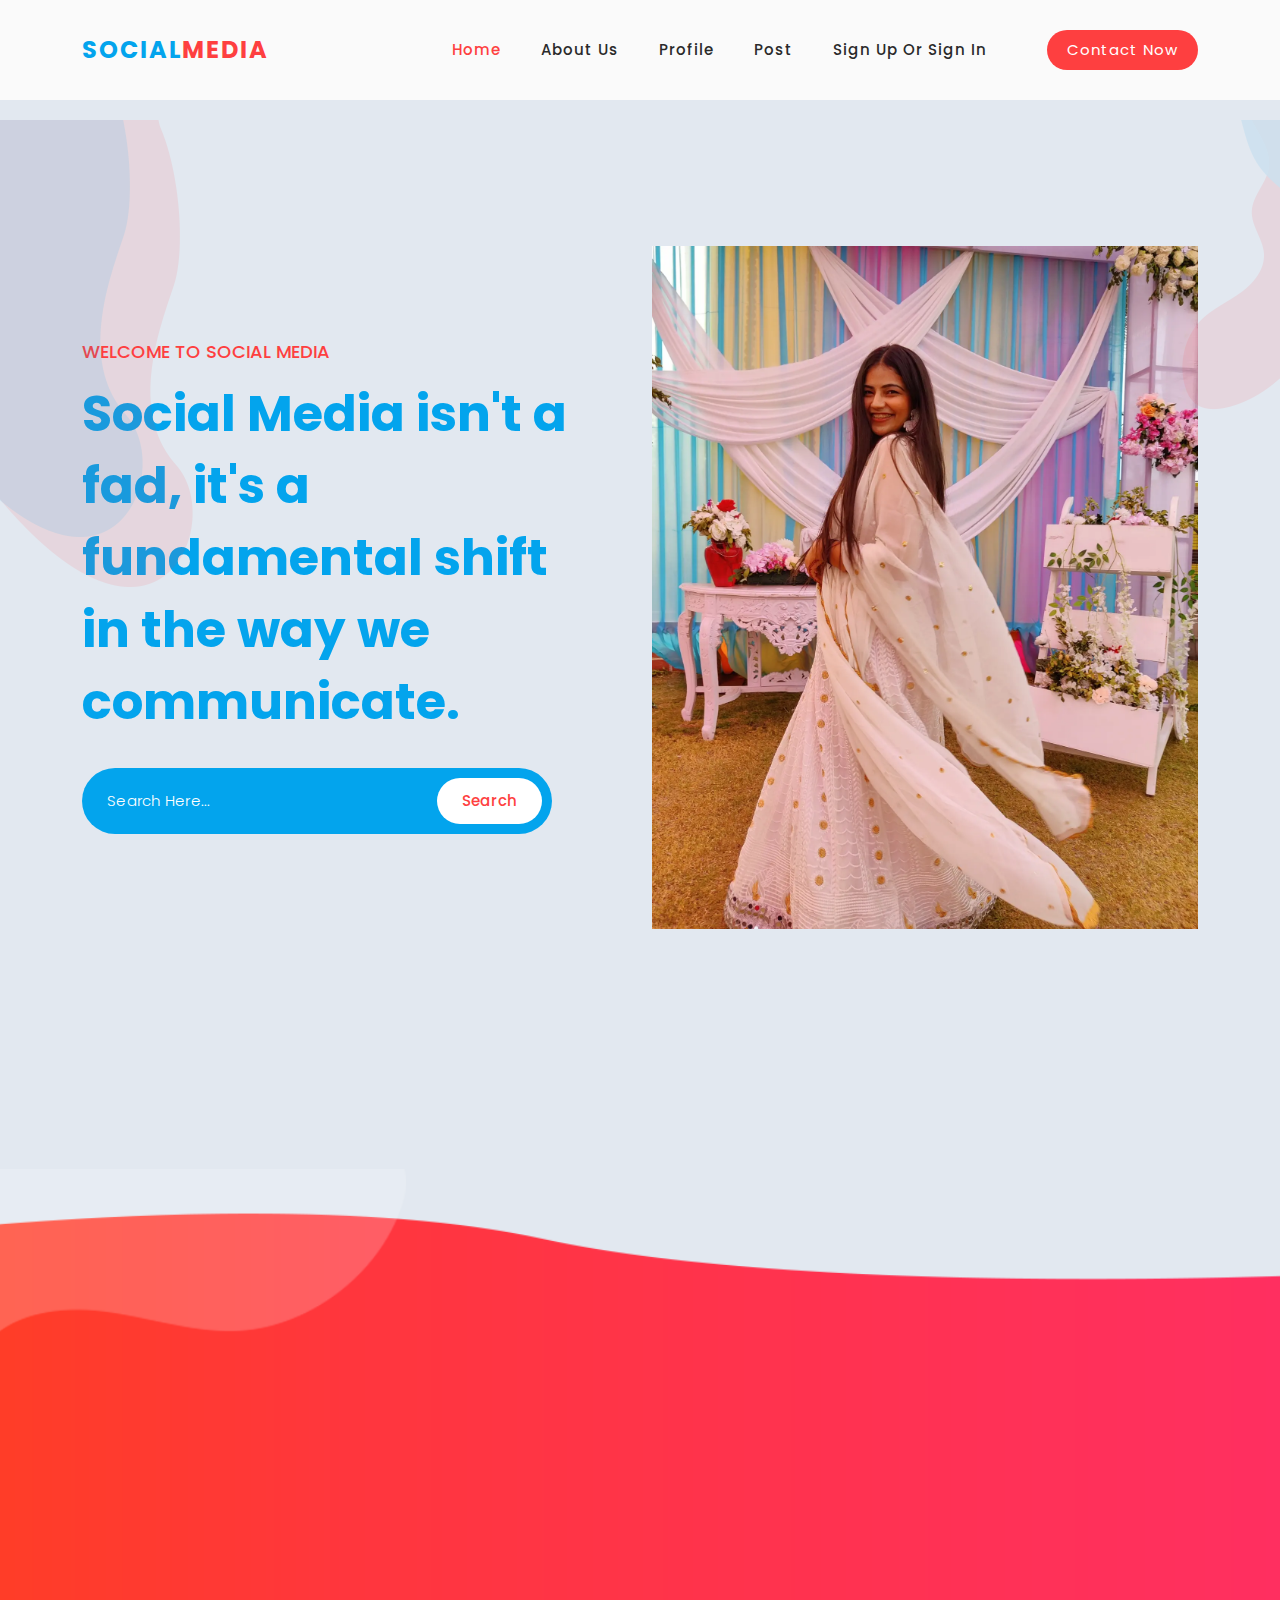
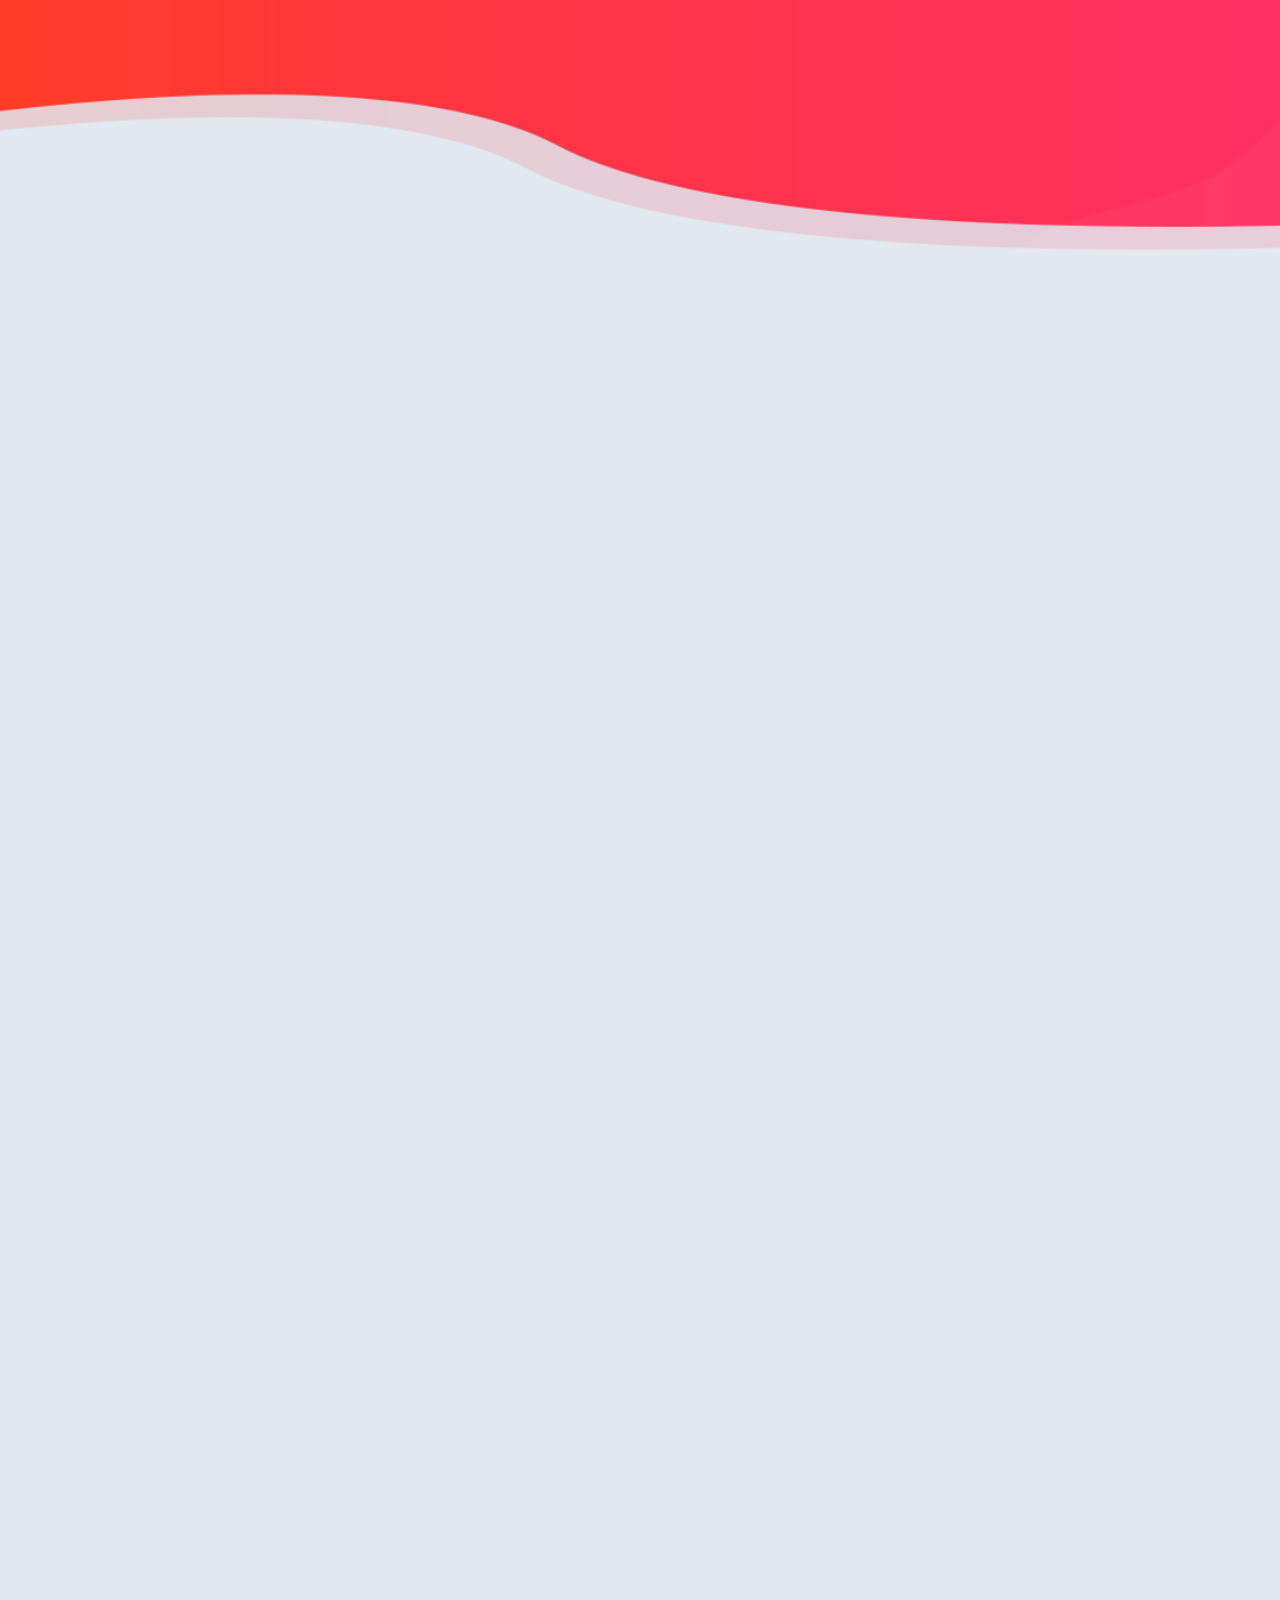
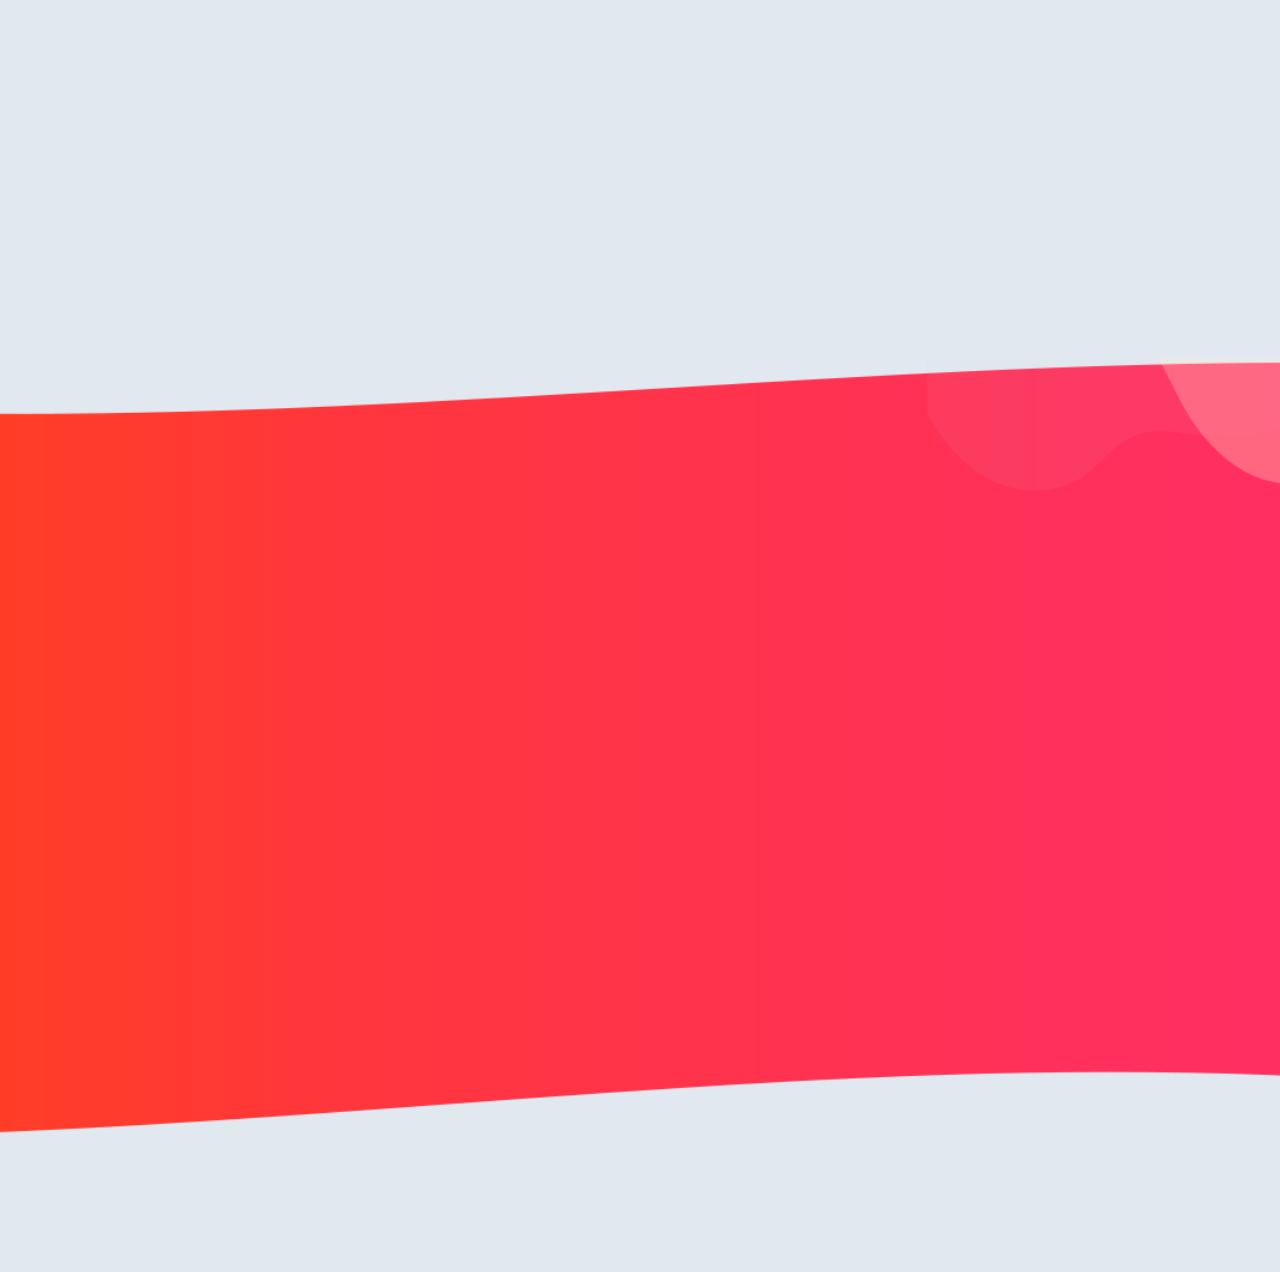
<file: index.html>
<!DOCTYPE html>
<html lang="en">

  <head>

    <meta charset="UTF-8">
    <meta name="viewport" content="width=device-width, initial-scale=1, shrink-to-fit=no">
    <meta name="description" content="">
    <meta name="author" content="">
    <link rel="preconnect" href="https://fonts.gstatic.com">
    <link href="https://fonts.googleapis.com/css2?family=Poppins:wght@100;200;300;400;500;600;700;800;900&display=swap" rel="stylesheet">

    <title>Space Dynamic - SEO HTML5 Template</title>

    <!-- Bootstrap core CSS -->
    <link href="vendor/bootstrap/css/bootstrap.min.css" rel="stylesheet">

    <!-- Additional CSS Files -->
    <link rel="stylesheet" href="assets/css/fontawesome.css">
    <link rel="stylesheet" href="assets/css/templatemo-space-dynamic.css">
    <link rel="stylesheet" href="assets/css/animated.css">
    <link rel="stylesheet" href="assets/css/owl.css">
    <link rel="stylesheet" href="assets/css/hover.css">
    <link rel="stylesheet" href="assets/css/post.css">
<!--

TemplateMo 562 Space Dynamic

https://templatemo.com/tm-562-space-dynamic

-->
  </head>

<body>

  <!-- ***** Preloader Start ***** -->
  <div id="js-preloader" class="js-preloader">
    <div class="preloader-inner">
      <span class="dot"></span>
      <div class="dots">
        <span></span>
        <span></span>
        <span></span>
      </div>
    </div>
  </div>
  <!-- ***** Preloader End ***** -->

  <!-- ***** Header Area Start ***** -->
  <header class="header-area header-sticky wow slideInDown" data-wow-duration="0.75s" data-wow-delay="0s">
    <div class="container">
      <div class="row">
        <div class="col-12">
          <nav class="main-nav">
            <!-- ***** Logo Start ***** -->
            <a href="index.html" class="logo">
              <h4>Social<span>Media</span></h4>
            </a>
            <!-- ***** Logo End ***** -->
            <!-- ***** Menu Start ***** -->
            <ul class="nav">
              <li class="scroll-to-section"><a href="#top" class="active">Home</a></li>
              <li class="scroll-to-section"><a href="#about">About Us</a></li>
              <li class="scroll-to-section"><a href="#services">Profile</a></li>
              <li class="scroll-to-section"><a href="#portfolio">Post</a></li>
              <li class="scroll-to-section"><a href="sign.html">Sign Up or Sign in</a></li>
              <li class="scroll-to-section"><div class="main-red-button"><a href="#contact">Contact Now</a></div></li> 
            </ul>        
            <a class='menu-trigger'>
                <span>Menu</span>
            </a>
            <!-- ***** Menu End ***** -->
          </nav>
        </div>
      </div>
    </div>
  </header>
  <!-- ***** Header Area End ***** -->

  <div class="main-banner wow fadeIn" id="top" data-wow-duration="1s" data-wow-delay="0.5s">
    <div class="container">
      <div class="row">
        <div class="col-lg-12">
          <div class="row">
            <div class="col-lg-6 align-self-center">
              <div class="left-content header-text wow fadeInLeft" data-wow-duration="1s" data-wow-delay="1s">
                <h6>Welcome to Social Media</h6>
                <h2><em>Social Media isn't a fad,
                  it's a fundamental shift in
                  the way we communicate.</em> </h2>
                <form id="search" action="#" method="GET">
                  <fieldset>
                    <input type="search" name="address" class="email" placeholder="Search Here..." autocomplete="on" required>
                  </fieldset>
                  <fieldset>
                    <button type="submit" class="main-button">Search</button>
                  </fieldset>
                </form>
              </div>
            </div>
            <div class="col-lg-6">
              <div class="right-image wow fadeInRight" data-wow-duration="1s" data-wow-delay="0.5s">
                <img src="image/IMG_20211204_190448_342.jpg" alt="team meeting">
              </div>
            </div>
          </div>
        </div>
      </div>
    </div>
  </div>

  <div id="about" class="about-us section">
    <div class="container">
      <div class="row">
        <div class="col-lg-4">
          <div class="left-image wow fadeIn" data-wow-duration="1s" data-wow-delay="0.2s">
            <blockquote class="instagram-media" data-instgrm-captioned data-instgrm-permalink="https://www.instagram.com/p/CW9_jXCIBKO/?utm_source=ig_embed&amp;utm_campaign=loading" data-instgrm-version="14" style=" background:#FFF; border:0; border-radius:3px; box-shadow:0 0 1px 0 rgba(0,0,0,0.5),0 1px 10px 0 rgba(0,0,0,0.15); margin: 1px; max-width:540px; min-width:326px; padding:0; width:99.375%; width:-webkit-calc(100% - 2px); width:calc(100% - 2px);"><div style="padding:16px;"> <a href="https://www.instagram.com/p/CW9_jXCIBKO/?utm_source=ig_embed&amp;utm_campaign=loading" style=" background:#FFFFFF; line-height:0; padding:0 0; text-align:center; text-decoration:none; width:100%;" target="_blank"> <div style=" display: flex; flex-direction: row; align-items: center;"> <div style="background-color: #F4F4F4; border-radius: 50%; flex-grow: 0; height: 40px; margin-right: 14px; width: 40px;"></div> <div style="display: flex; flex-direction: column; flex-grow: 1; justify-content: center;"> <div style=" background-color: #F4F4F4; border-radius: 4px; flex-grow: 0; height: 14px; margin-bottom: 6px; width: 100px;"></div> <div style=" background-color: #F4F4F4; border-radius: 4px; flex-grow: 0; height: 14px; width: 60px;"></div></div></div><div style="padding: 19% 0;"></div> <div style="display:block; height:50px; margin:0 auto 12px; width:50px;"><svg width="50px" height="50px" viewBox="0 0 60 60" version="1.1" xmlns="https://www.w3.org/2000/svg" xmlns:xlink="https://www.w3.org/1999/xlink"><g stroke="none" stroke-width="1" fill="none" fill-rule="evenodd"><g transform="translate(-511.000000, -20.000000)" fill="#000000"><g><path d="M556.869,30.41 C554.814,30.41 553.148,32.076 553.148,34.131 C553.148,36.186 554.814,37.852 556.869,37.852 C558.924,37.852 560.59,36.186 560.59,34.131 C560.59,32.076 558.924,30.41 556.869,30.41 M541,60.657 C535.114,60.657 530.342,55.887 530.342,50 C530.342,44.114 535.114,39.342 541,39.342 C546.887,39.342 551.658,44.114 551.658,50 C551.658,55.887 546.887,60.657 541,60.657 M541,33.886 C532.1,33.886 524.886,41.1 524.886,50 C524.886,58.899 532.1,66.113 541,66.113 C549.9,66.113 557.115,58.899 557.115,50 C557.115,41.1 549.9,33.886 541,33.886 M565.378,62.101 C565.244,65.022 564.756,66.606 564.346,67.663 C563.803,69.06 563.154,70.057 562.106,71.106 C561.058,72.155 560.06,72.803 558.662,73.347 C557.607,73.757 556.021,74.244 553.102,74.378 C549.944,74.521 548.997,74.552 541,74.552 C533.003,74.552 532.056,74.521 528.898,74.378 C525.979,74.244 524.393,73.757 523.338,73.347 C521.94,72.803 520.942,72.155 519.894,71.106 C518.846,70.057 518.197,69.06 517.654,67.663 C517.244,66.606 516.755,65.022 516.623,62.101 C516.479,58.943 516.448,57.996 516.448,50 C516.448,42.003 516.479,41.056 516.623,37.899 C516.755,34.978 517.244,33.391 517.654,32.338 C518.197,30.938 518.846,29.942 519.894,28.894 C520.942,27.846 521.94,27.196 523.338,26.654 C524.393,26.244 525.979,25.756 528.898,25.623 C532.057,25.479 533.004,25.448 541,25.448 C548.997,25.448 549.943,25.479 553.102,25.623 C556.021,25.756 557.607,26.244 558.662,26.654 C560.06,27.196 561.058,27.846 562.106,28.894 C563.154,29.942 563.803,30.938 564.346,32.338 C564.756,33.391 565.244,34.978 565.378,37.899 C565.522,41.056 565.552,42.003 565.552,50 C565.552,57.996 565.522,58.943 565.378,62.101 M570.82,37.631 C570.674,34.438 570.167,32.258 569.425,30.349 C568.659,28.377 567.633,26.702 565.965,25.035 C564.297,23.368 562.623,22.342 560.652,21.575 C558.743,20.834 556.562,20.326 553.369,20.18 C550.169,20.033 549.148,20 541,20 C532.853,20 531.831,20.033 528.631,20.18 C525.438,20.326 523.257,20.834 521.349,21.575 C519.376,22.342 517.703,23.368 516.035,25.035 C514.368,26.702 513.342,28.377 512.574,30.349 C511.834,32.258 511.326,34.438 511.181,37.631 C511.035,40.831 511,41.851 511,50 C511,58.147 511.035,59.17 511.181,62.369 C511.326,65.562 511.834,67.743 512.574,69.651 C513.342,71.625 514.368,73.296 516.035,74.965 C517.703,76.634 519.376,77.658 521.349,78.425 C523.257,79.167 525.438,79.673 528.631,79.82 C531.831,79.965 532.853,80.001 541,80.001 C549.148,80.001 550.169,79.965 553.369,79.82 C556.562,79.673 558.743,79.167 560.652,78.425 C562.623,77.658 564.297,76.634 565.965,74.965 C567.633,73.296 568.659,71.625 569.425,69.651 C570.167,67.743 570.674,65.562 570.82,62.369 C570.966,59.17 571,58.147 571,50 C571,41.851 570.966,40.831 570.82,37.631"></path></g></g></g></svg></div><div style="padding-top: 8px;"> <div style=" color:#3897f0; font-family:Arial,sans-serif; font-size:14px; font-style:normal; font-weight:550; line-height:18px;">View this post on Instagram</div></div><div style="padding: 12.5% 0;"></div> <div style="display: flex; flex-direction: row; margin-bottom: 14px; align-items: center;"><div> <div style="background-color: #F4F4F4; border-radius: 50%; height: 12.5px; width: 12.5px; transform: translateX(0px) translateY(7px);"></div> <div style="background-color: #F4F4F4; height: 12.5px; transform: rotate(-45deg) translateX(3px) translateY(1px); width: 12.5px; flex-grow: 0; margin-right: 14px; margin-left: 2px;"></div> <div style="background-color: #F4F4F4; border-radius: 50%; height: 12.5px; width: 12.5px; transform: translateX(9px) translateY(-18px);"></div></div><div style="margin-left: 8px;"> <div style=" background-color: #F4F4F4; border-radius: 50%; flex-grow: 0; height: 20px; width: 20px;"></div> <div style=" width: 0; height: 0; border-top: 2px solid transparent; border-left: 6px solid #f4f4f4; border-bottom: 2px solid transparent; transform: translateX(16px) translateY(-4px) rotate(30deg)"></div></div><div style="margin-left: auto;"> <div style=" width: 0px; border-top: 8px solid #F4F4F4; border-right: 8px solid transparent; transform: translateY(16px);"></div> <div style=" background-color: #F4F4F4; flex-grow: 0; height: 12px; width: 16px; transform: translateY(-4px);"></div> <div style=" width: 0; height: 0; border-top: 8px solid #F4F4F4; border-left: 8px solid transparent; transform: translateY(-4px) translateX(8px);"></div></div></div> <div style="display: flex; flex-direction: column; flex-grow: 1; justify-content: center; margin-bottom: 24px;"> <div style=" background-color: #F4F4F4; border-radius: 4px; flex-grow: 0; height: 14px; margin-bottom: 6px; width: 224px;"></div> <div style=" background-color: #F4F4F4; border-radius: 4px; flex-grow: 0; height: 14px; width: 144px;"></div></div></a><p style=" color:#c9c8cd; font-family:Arial,sans-serif; font-size:14px; line-height:17px; margin-bottom:0; margin-top:8px; overflow:hidden; padding:8px 0 7px; text-align:center; text-overflow:ellipsis; white-space:nowrap;"><a href="https://www.instagram.com/p/CW9_jXCIBKO/?utm_source=ig_embed&amp;utm_campaign=loading" style=" color:#c9c8cd; font-family:Arial,sans-serif; font-size:14px; font-style:normal; font-weight:normal; line-height:17px; text-decoration:none;" target="_blank">A post shared by 💫Kiran Chandani💫 (@17inayat)</a></p></div></blockquote> <script async src="//www.instagram.com/embed.js"></script>          </div>
        </div>
        <div class="col-lg-8 align-self-center">
          <div class="services">
            <div class="row">
              <div class="col-lg-6">
                <div class="item wow fadeIn" data-wow-duration="1s" data-wow-delay="0.5s">
                  <div class="icon">
                    <img src="image/download.png" alt="reporting">
                  </div>
                  <div class="right-text">
                    <h4><a href="#" style="color: white">Top Post</a> </h4>

                  </div>
                </div>
              </div>
              <div class="col-lg-6">
                <div class="item wow fadeIn" data-wow-duration="1s" data-wow-delay="0.7s">
                  <div class="icon">
                    <img src="image/download1.png" alt="" >
                  </div>
                  <div class="right-text">
                    <h4><a href="#" style="color: white">Top Comments</a> </h4>
                  </div>
                </div>
              </div>
            </div>
          </div>
        </div>
      </div>
    </div>
  </div>



  <div id="portfolio" class="our-portfolio section">
    <div class="container">
      <div class="row">
        <div class="col-lg-6 offset-lg-3">
          <div class="section-heading  wow bounceIn" data-wow-duration="1s" data-wow-delay="0.2s">
            <h2> <em>Top</em>  <span>Posts</span> of Kiran Chandani</h2>
          </div>
        </div>
      </div>
      <div class="row">
        <div class="col-lg-3 col-sm-6">
          <a href="#">
            <div class="item wow bounceInUp" data-wow-duration="1s" data-wow-delay="0.3s">
              <div class="hidden-content">
                <h4>Comment</h4>
                <p>Lorem ipsum dolor sit ameti ctetur aoi adipiscing eto.</p>
              </div>
              <div class="showed-content">
                <img src="image/IMG_20211203_112621_594.jpg" alt="">
              </div>
            </div>
          </a>
        </div>
        <div class="col-lg-3 col-sm-6">
          <a href="#">
            <div class="item wow bounceInUp" data-wow-duration="1s" data-wow-delay="0.4s">
              <div class="hidden-content">
                <h4>Comment</h4>
                <p>Lorem ipsum dolor sit ameti ctetur aoi adipiscing eto.</p>
              </div>
              <div class="showed-content">
                <img src="image/IMG_20211203_112621_665.jpg" alt="">
              </div>
            </div>
          </a>
        </div>

        <div class="col-lg-3 col-sm-6">
          <a href="#">
            <div class="item wow bounceInUp" data-wow-duration="1s" data-wow-delay="0.6s">
              <div class="hidden-content">
                <h4>Comment</h4>
                <p>Lorem ipsum dolor sit ameti ctetur aoi adipiscing eto.</p>
              </div>
              <div class="showed-content">
                <img src="image/IMG_20211204_081358_560.jpg" alt="">
              </div>
            </div>
          </a>
        </div><div class="col-lg-3 col-sm-6">
          <a href="#">
            <div class="item wow bounceInUp" data-wow-duration="1s" data-wow-delay="0.6s">
              <div class="hidden-content">
                <h4>Comment</h4>
                <p>Lorem ipsum dolor sit ameti ctetur aoi adipiscing eto.</p>
              </div>
              <div class="showed-content">
                <img src="image/IMG_20211203_112621_809.jpg" alt="">
              </div>
            </div>
          </a>
        </div>
      </div>
    </div>
  </div>

  <div id="blog" class="our-blog section">
    <div class="container">
      <div class="row">
        <div class="col-lg-6 wow fadeInDown" data-wow-duration="1s" data-wow-delay="0.25s">
          <div class="section-heading">
            <h2 style="text-align: left">Trending Profile Of <em>SOCIAL</em><span>MEDIA</span></h2>
          </div>
        </div>
      </div>
      <div class="row">
        <div class="col-lg-6 wow fadeInUp" data-wow-duration="1s" data-wow-delay="0.25s">
          <div class="left-image">
            <a href="#"><img src="assets/images/big-blog-thumb.jpg" alt="Workspace Desktop"></a>
            <div class="info">
              <div class="inner-content">

                <h1 style="color: red">#1</h1>
                <h2>Name of celebrity</h2>
                <p style="text-align: center"><strong>102 Post   2.5M Followers    8K Following</strong></p>
                <button style="display: flex;
    justify-content: center;
    align-items: center;
    width: 160px;
    height: 40px;
    font-size: 15px;
    font-weight: bold;
    border: none;
    cursor: pointer;
    background-color:orangered;
    color: white;
    border-radius: 30px;" class="btn-follow">Follow</button>
                <div class="main-blue-button">
                  <a href="#">More Trending Profiles</a>
                </div>
              </div>
            </div>
          </div>
        </div>
        <div class="col-lg-6 wow fadeInUp" data-wow-duration="1s" data-wow-delay="0.25s">
          <div class="right-list">
            <ul>
              <li>
                <div class="left-content align-self-center">
                  <h1 style="color: red">#2</h1>
                  <h2>Name of celebrity</h2>
                  <p style="text-align: center"><strong>102 Post   2.5M Followers    8K Following</strong></p>
                  <button style="display: flex;
    justify-content: center;
    align-items: center;
    width: 160px;
    height: 40px;
    font-size: 15px;
    font-weight: bold;
    border: none;
    cursor: pointer;
    background-color:orangered;
    color: white;
    border-radius: 30px;" class="btn-follow1">Follow</button>
                </div>
                <div class="right-image">
                  <a href="#"><img src="assets/images/blog-thumb-01.jpg" alt=""></a>
                </div>
              </li>
              <li>
                <div class="left-content align-self-center">
                  <h1 style="color: red">#3</h1>
                  <h2>Name of celebrity</h2>
                  <p style="text-align: center"><strong>102 Post   2.5M Followers    8K Following</strong></p>
                  <button style="display: flex;
    justify-content: center;
    align-items: center;
    width: 160px;
    height: 40px;
    font-size: 15px;
    font-weight: bold;
    border: none;
    cursor: pointer;
    background-color:orangered;
    color: white;
    border-radius: 30px;" class="btn-follow">Follow</button>
                </div>
                <div class="right-image">
                  <a href="#"><img src="assets/images/blog-thumb-01.jpg" alt=""></a>
                </div>
              </li>
              <li>
                <div class="left-content align-self-center">
                  <h1 style="color: red">#4</h1>
                  <h2>Name of celebrity</h2>
                  <p style="text-align: center"><strong>102 Post   2.5M Followers    8K Following</strong></p>
                  <button style="display: flex;
    justify-content: center;
    align-items: center;
    width: 160px;
    height: 40px;
    font-size: 15px;
    font-weight: bold;
    border: none;
    cursor: pointer;
    background-color:orangered;
    color: white;
    border-radius: 30px;" class="btn-follow">Follow</button>
                </div>
                <div class="right-image">
                  <a href="#"><img src="assets/images/blog-thumb-01.jpg" alt=""></a>
                </div>
              </li>
            </ul>
          </div>
        </div>
      </div>
    </div>
  </div>

  <div id="" class="contact-us section">
    <div class="container">
      <div class="row">
        <div class="col-lg-6 align-self-center wow fadeInLeft" data-wow-duration="0.5s" data-wow-delay="0.25s">
          <div class="section-heading">
            <h2>Feel Free To Send Us a Message About Your Website Needs</h2>
            <p>Lorem ipsum dolor sit amet, consectetur adipiscing elit, sed doer ket eismod tempor incididunt ut labore et dolores</p>
            <div class="phone-info">
              <h4>For any enquiry, Call Us: <span><i class="fa fa-phone"></i> <a href="#">010-020-0340</a></span></h4>
            </div>
          </div>
        </div>
        <div class="col-lg-6 wow fadeInRight" data-wow-duration="0.5s" data-wow-delay="0.25s">
          <form id="contact" action="contact.php" method="post">
            <div class="row">
              <div class="col-lg-6">
                <fieldset>
                  <input type="name" name="firstname" id="name" placeholder="Name" autocomplete="on" required>
                </fieldset>
              </div>
              <div class="col-lg-6">
                <fieldset>
                  <input type="surname" name="lastname" id="surname" placeholder="Surname" autocomplete="on" required>
                </fieldset>
              </div>
              <div class="col-lg-12">
                <fieldset>
                  <input type="text" name="email" id="email" pattern="[^ @]*@[^ @]*" placeholder="Your Email" required="">
                </fieldset>
              </div>
              <div class="col-lg-12">
                <fieldset>
                  <textarea name="message" type="text" class="form-control" id="message" placeholder="Message" required=""></textarea>  
                </fieldset>
              </div>
              <div class="col-lg-12">
                <fieldset>
                  <button type="submit" id="form-submit" class="main-button " name="submit2">Send Message</button>
                </fieldset>
              </div>
            </div>
            <div class="contact-dec">
              <img src="assets/images/contact-decoration.png" alt="">
            </div>
          </form>
        </div>
      </div>
    </div>
  </div>

  <footer>
    <div class="container">
      <div class="row">
        <div class="col-lg-12 wow fadeIn" data-wow-duration="1s" data-wow-delay="0.25s">
          <p>© Copyright 2021 Space Dynamic Co. All Rights Reserved. 
          
          <br>Design: <a rel="nofollow" href="https://templatemo.com">TemplateMo</a></p>
        </div>
      </div>
    </div>
  </footer>
  <!-- Scripts -->
  <script src="vendor/jquery/jquery.min.js"></script>
  <script src="vendor/bootstrap/js/bootstrap.bundle.min.js"></script>
  <script src="assets/js/owl-carousel.js"></script>
  <script src="assets/js/animation.js"></script>
  <script src="assets/js/imagesloaded.js"></script>
  <script src="assets/js/templatemo-custom.js"></script>
  <script>
    const followBtn = document.querySelector(".btn-follow");

    followBtn.addEventListener("click", () => {
      followBtn.innerText = "Followed";
    });

  </script><script>
    const followBtn = document.querySelector(".btn-follow1");

    followBtn.addEventListener("click", () => {
      followBtn.innerText = "Followed";
    });

  </script>
</body>
</html>
</file>
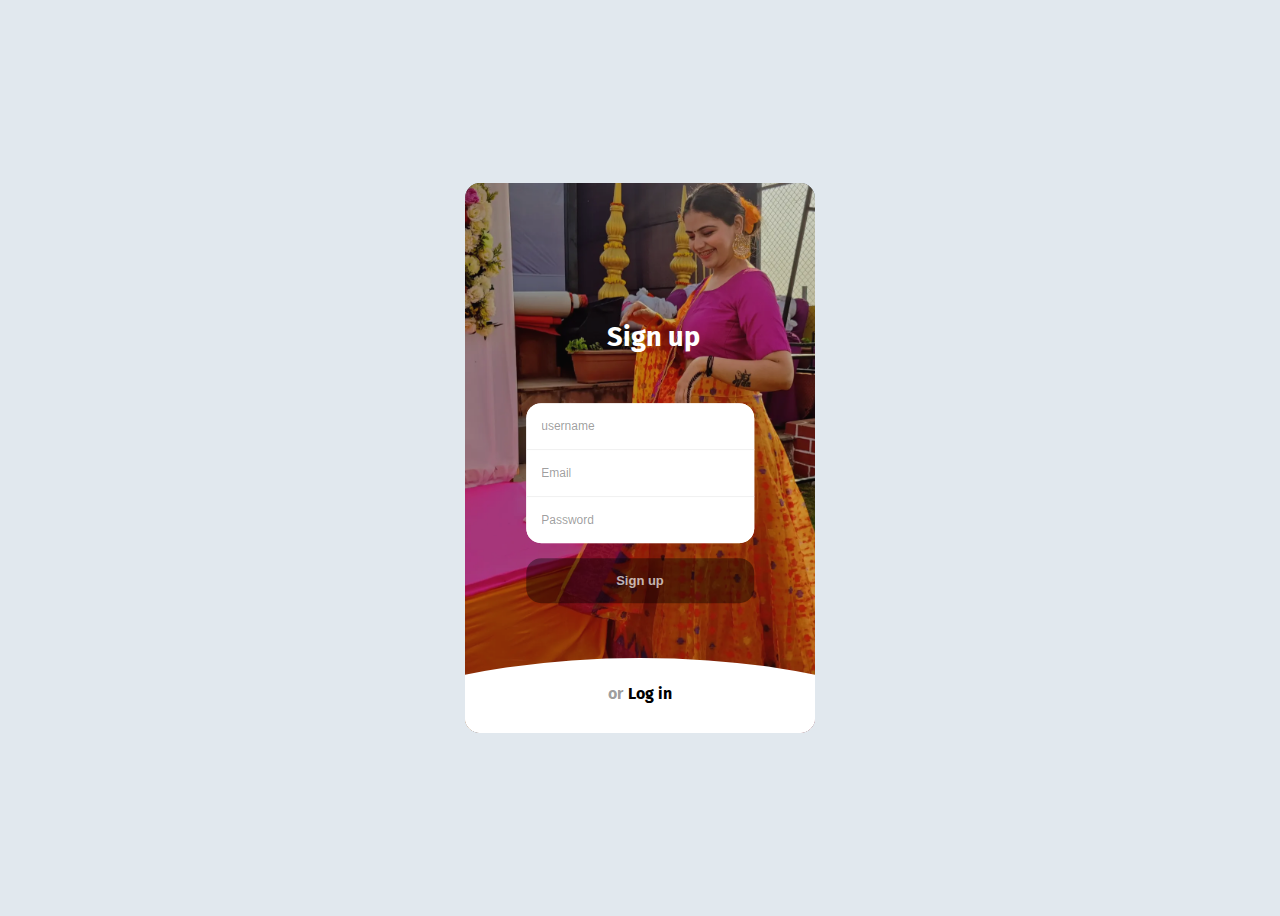
<file: sign.html>
<!DOCTYPE html>
<html lang="en">
<head>
    <meta charset="UTF-8">
    <title>Title</title>
    <link rel="stylesheet" href="assets/css/sign.css">
    <link rel="stylesheet" href="assets/js/sign.js">
</head>
<body>
<div class="form-structor">
    <div class="signup">
        <h2 class="form-title" id="signup"><span>or</span>Sign up</h2>
        <form action="sign.php" method="POST">
        <div class="form-holder">

            <input type="text" class="input" placeholder="username" name="username" />
            <input type="email" class="input" placeholder="Email" name="E_mail"/>
            <input type="password" class="input" placeholder="Password" name="password" />


        </div>
        <input type="submit" value="Sign up" name="submit" class="submit-btn">
        </form>
    </div>
    <div class="login slide-up">
        <div class="center">
            <h2 class="form-title" id="login"><span>or</span>Log in</h2>
            <form action="log.php" method="POST">
            <div class="form-holder">
                <input type="email" class="input" placeholder="Email" name="E_mail"/>
                <input type="password" class="input" placeholder="Password" name="password"/>
            </div>
                <input type="submit" value="Log in" name="submit1" class="submit-btn">
            </form>
        </div>
    </div>
</div>

</body>
<script>
    console.clear();

    const loginBtn = document.getElementById("login");
    const signupBtn = document.getElementById("signup");

    loginBtn.addEventListener("click", (e) => {
        let parent = e.target.parentNode.parentNode;
        Array.from(e.target.parentNode.parentNode.classList).find((element) => {
            if (element !== "slide-up") {
                parent.classList.add("slide-up");
            } else {
                signupBtn.parentNode.classList.add("slide-up");
                parent.classList.remove("slide-up");
            }
        });
    });

    signupBtn.addEventListener("click", (e) => {
        let parent = e.target.parentNode;
        Array.from(e.target.parentNode.classList).find((element) => {
            if (element !== "slide-up") {
                parent.classList.add("slide-up");
            } else {
                loginBtn.parentNode.parentNode.classList.add("slide-up");
                parent.classList.remove("slide-up");
            }
        });
    });

</script>
</html>
</file>
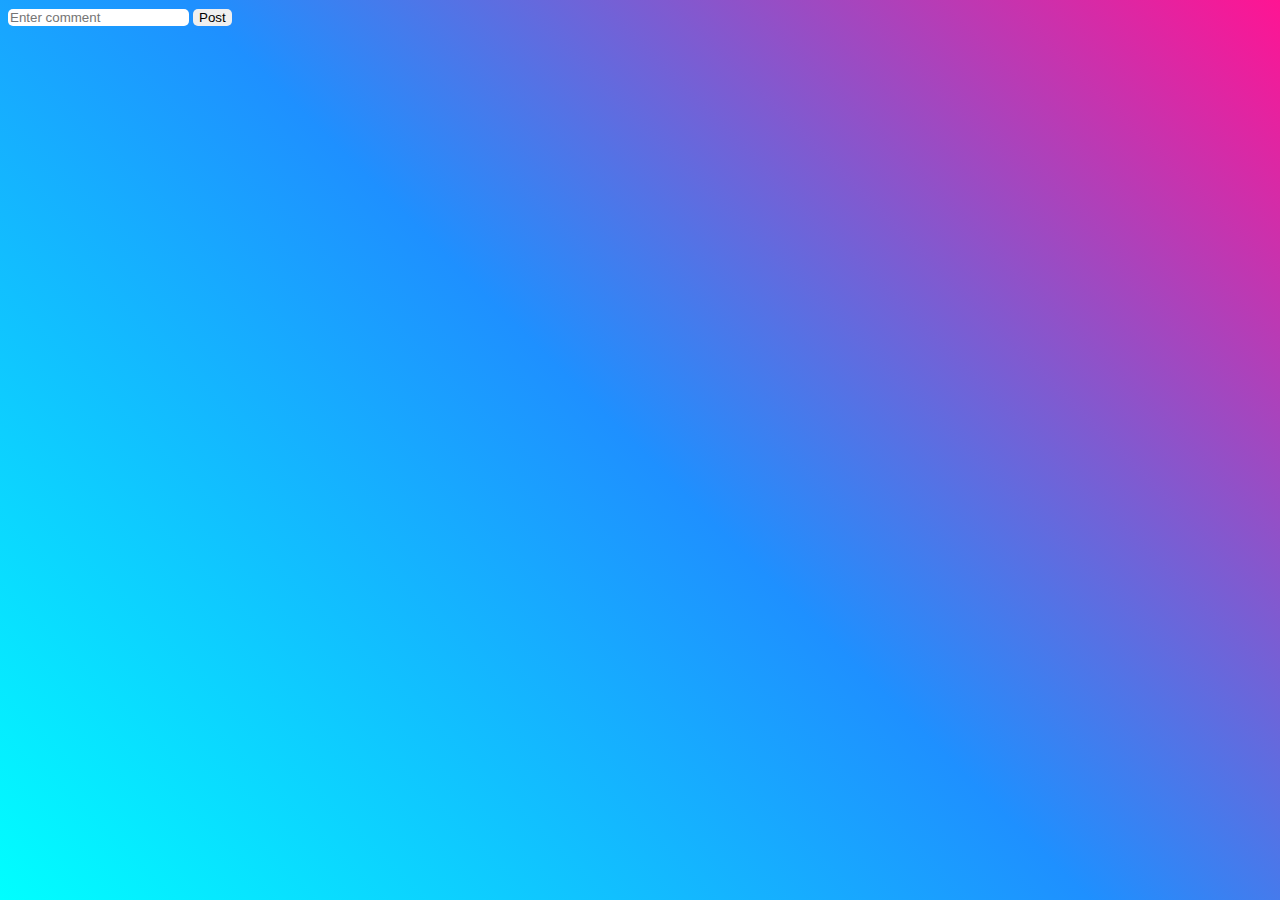
<file: trial.html>
<!DOCTYPE html>
<html lang="en">
<head>
    <meta charset="UTF-8">
    <title>Title</title>
    <link rel="stylesheet" href="style1.css">
</head>
<body>
<input type="text" id="comment-box" placeholder="Enter comment">
<button id="post">Post</button>
<ul id="unordered">

</ul>

<script src="code.js"></script>
</body>
</html>
</file>
<file: assets/css/templatemo-space-dynamic.css>
/* 

TemplateMo 562 Space Dynamic

https://templatemo.com/tm-562-space-dynamic

*/

/* ---------------------------------------------
Table of contents
------------------------------------------------
01. font & reset css
02. reset
03. global styles
04. header
05. banner
06. features
07. testimonials
08. contact
09. footer
10. preloader
11. search
12. portfolio

--------------------------------------------- */
/* 
---------------------------------------------
font & reset css
--------------------------------------------- 
*/
@import url('https://fonts.googleapis.com/css2?family=Poppins:wght@100;200;300;400;500;600;700;800;900&display=swap');
/* 
---------------------------------------------
reset
--------------------------------------------- 
*/
html, body, div, span, applet, object, iframe, h1, h2, h3, h4, h5, h6, p, blockquote, div
pre, a, abbr, acronym, address, big, cite, code, del, dfn, em, font, img, ins, kbd, q,
s, samp, small, strike, strong, sub, sup, tt, var, b, u, i, center, dl, dt, dd, ol, ul, li,
figure, header, nav, section, article, aside, footer, figcaption {
  margin: 0;
  padding: 0;
  border: 0;
  outline: 0;
}

/* clear fix */
.grid:after {
  content: '';
  display: block;
  clear: both;
}

/* ---- .grid-item ---- */

.grid-sizer,
.grid-item {
  width: 50%;
}

.grid-item {
  float: left;
}

.grid-item img {
  display: block;
  max-width: 100%;
}

.clearfix:after {
  content: ".";
  display: block;
  clear: both;
  visibility: hidden;
  line-height: 0;
  height: 0;
}

.clearfix {
  display: inline-block;
}

html[xmlns] .clearfix {
  display: block;
}

* html .clearfix {
  height: 1%;
}

ul, li {
  padding: 0;
  margin: 0;
  list-style: none;
}

header, nav, section, article, aside, footer, hgroup {
  display: block;
}

* {
  box-sizing: border-box;
}

html, body {
  font-family: 'Poppins', sans-serif;
  font-weight: 400;
  background-color: #fff;
  -ms-text-size-adjust: 100%;
  -webkit-font-smoothing: antialiased;
  -moz-osx-font-smoothing: grayscale;
}

a {
  text-decoration: none !important;
}

h1, h2, h3, h4, h5, h6 {
  margin-top: 0px;
  margin-bottom: 0px;
}

ul {
  margin-bottom: 0px;
}

p {
  font-size: 15px;
  line-height: 30px;
  color: #2a2a2a;
}

img {
  width: 100%;
  overflow: hidden;
}

/* 
---------------------------------------------
global styles
--------------------------------------------- 
*/
html,
body {
  background: #fff;
  font-family: 'Poppins', sans-serif;
}

::selection {
  background: #03a4ed;
  color: #fff;
}

::-moz-selection {
  background: #03a4ed;
  color: #fff;
}

@media (max-width: 991px) {
  html, body {
    overflow-x: hidden;
  }
  .mobile-top-fix {
    margin-top: 30px;
    margin-bottom: 0px;
  }
  .mobile-bottom-fix {
    margin-bottom: 30px;
  }
  .mobile-bottom-fix-big {
    margin-bottom: 60px;
  }
}

.page-section {
  margin-top: 120px;
}

.section-heading h2 {
  font-size: 30px;
  text-transform: capitalize;
  color: #2a2a2a;
  font-weight: 700;
  letter-spacing: 0.25px;
  position: relative;
  z-index: 2;
  line-height: 44px;
}

.section-heading h2 em {
  font-style: normal;
  color: #03a4ed;
}

.section-heading h2 span {
  color: #fe3f40;
}

.main-blue-button a {
  display: inline-block;
  background-color: #03a4ed;
  font-size: 15px;
  font-weight: 400;
  color: #fff;
  text-transform: capitalize;
  padding: 12px 25px;
  border-radius: 23px;
  letter-spacing: 0.25px;
}

.main-red-button a {
  display: inline-block;
  background-color: #fe3f40;
  font-size: 15px;
  font-weight: 400;
  color: #fff;
  text-transform: capitalize;
  padding: 12px 25px;
  border-radius: 23px;
  letter-spacing: 0.25px;
}

.main-white-button a {
  display: inline-block;
  background-color: #fff;
  font-size: 15px;
  font-weight: 400;
  color: #fe3f40;
  text-transform: capitalize;
  padding: 12px 25px;
  border-radius: 23px;
  letter-spacing: 0.25px;
}

/* 
---------------------------------------------
header
--------------------------------------------- 
*/

.background-header {
  background-color: #fff!important;
  height: 80px!important;
  position: fixed!important;
  top: 0px;
  left: 0px;
  right: 0px;
  box-shadow: 0px 0px 10px rgba(0,0,0,0.15)!important;
}

.background-header .logo,
.background-header .main-nav .nav li a {
  color: #1e1e1e!important;
}

.background-header .main-nav .nav li:hover a {
  color: #fe3f40!important;
}

.background-header .nav li a.active {
  color: #fe3f40!important;
}

.header-area {
  background-color: #fafafa;
  position: absolute;
  top: 0px;
  left: 0px;
  right: 0px;
  z-index: 100;
  height: 100px;
  -webkit-transition: all .5s ease 0s;
  -moz-transition: all .5s ease 0s;
  -o-transition: all .5s ease 0s;
  transition: all .5s ease 0s;
}

.header-area .main-nav {
  min-height: 80px;
  background: transparent;
}

.header-area .main-nav .logo {
  line-height: 100px;
  color: #fff;
  font-size: 24px;
  font-weight: 700;
  text-transform: uppercase;
  letter-spacing: 2px;
  float: left;
  -webkit-transition: all 0.3s ease 0s;
  -moz-transition: all 0.3s ease 0s;
  -o-transition: all 0.3s ease 0s;
  transition: all 0.3s ease 0s;
}

.header-area .main-nav .logo h4 {
    font-size: 24px;
    font-weight: 700;
    text-transform: uppercase;
    color: #03a4ed;
    line-height: 100px;
    float: left;
    -webkit-transition: all 0.3s ease 0s;
    -moz-transition: all 0.3s ease 0s;
    -o-transition: all 0.3s ease 0s;
    transition: all 0.3s ease 0s;
}

.logo h4 span {
  color: #fe3f40;
}

.background-header .main-nav .logo h4 {
  line-height: 80px;
}

.background-header .main-nav .nav {
  margin-top: 20px !important;
}

.header-area .main-nav .nav {
  float: right;
  margin-top: 30px;
  margin-right: 0px;
  background-color: transparent;
  -webkit-transition: all 0.3s ease 0s;
  -moz-transition: all 0.3s ease 0s;
  -o-transition: all 0.3s ease 0s;
  transition: all 0.3s ease 0s;
  position: relative;
  z-index: 999;
}

.header-area .main-nav .nav li {
  padding-left: 20px;
  padding-right: 20px;
}

.header-area .main-nav .nav li:last-child {
  padding-right: 0px;
  padding-left: 40px;
}

.header-area .main-nav .nav li:last-child a ,
.background-header .main-nav .nav li:last-child a {
  color: #fff !important;
  padding: 0px 20px;
  font-weight: 400;
}

.header-area .main-nav .nav li:last-child a:hover,
.header-area .main-nav .nav li:last-child a.active {
  color: #fff !important;
}

.header-area .main-nav .nav li a {
  display: block;
  font-weight: 500;
  font-size: 15px;
  color: #2a2a2a;
  text-transform: capitalize;
  -webkit-transition: all 0.3s ease 0s;
  -moz-transition: all 0.3s ease 0s;
  -o-transition: all 0.3s ease 0s;
  transition: all 0.3s ease 0s;
  height: 40px;
  line-height: 40px;
  border: transparent;
  letter-spacing: 1px;
}

.header-area .main-nav .nav li a {
  color: #2a2a2a;
}

.header-area .main-nav .nav li:hover a,
.header-area .main-nav .nav li a.active {
  color: #fe3f40!important;
}

.background-header .main-nav .nav li:hover a,
.background-header .main-nav .nav li a.active {
  color: #fe3f40!important;
  opacity: 1;
}

.header-area .main-nav .nav li:last-child a:hover ,
.background-header .main-nav .nav li:last-child a:hover {
  background-color: #03a4ed;
}

.header-area .main-nav .nav li.submenu {
  position: relative;
  padding-right: 30px;
}

.header-area .main-nav .nav li.submenu:after {
  font-family: FontAwesome;
  content: "\f107";
  font-size: 12px;
  color: #2a2a2a;
  position: absolute;
  right: 18px;
  top: 12px;
}

.background-header .main-nav .nav li.submenu:after {
  color: #2a2a2a;
}

.header-area .main-nav .nav li.submenu ul {
  position: absolute;
  width: 200px;
  box-shadow: 0 2px 28px 0 rgba(0, 0, 0, 0.06);
  overflow: hidden;
  top: 50px;
  opacity: 0;
  transform: translateY(+2em);
  visibility: hidden;
  z-index: -1;
  transition: all 0.3s ease-in-out 0s, visibility 0s linear 0.3s, z-index 0s linear 0.01s;
}

.header-area .main-nav .nav li.submenu ul li {
  margin-left: 0px;
  padding-left: 0px;
  padding-right: 0px;
}

.header-area .main-nav .nav li.submenu ul li a {
  opacity: 1;
  display: block;
  background: #f7f7f7;
  color: #2a2a2a!important;
  padding-left: 20px;
  height: 40px;
  line-height: 40px;
  -webkit-transition: all 0.3s ease 0s;
  -moz-transition: all 0.3s ease 0s;
  -o-transition: all 0.3s ease 0s;
  transition: all 0.3s ease 0s;
  position: relative;
  font-size: 13px;
  font-weight: 400;
  border-bottom: 1px solid #eee;
}

.header-area .main-nav .nav li.submenu ul li a:hover {
  background: #fff;
  color: #fe3f40!important;
  padding-left: 25px;
}

.header-area .main-nav .nav li.submenu ul li a:hover:before {
  width: 3px;
}

.header-area .main-nav .nav li.submenu:hover ul {
  visibility: visible;
  opacity: 1;
  z-index: 1;
  transform: translateY(0%);
  transition-delay: 0s, 0s, 0.3s;
}

.header-area .main-nav .menu-trigger {
  cursor: pointer;
  display: block;
  position: absolute;
  top: 33px;
  width: 32px;
  height: 40px;
  text-indent: -9999em;
  z-index: 99;
  right: 40px;
  display: none;
}

.background-header .main-nav .menu-trigger {
  top: 23px;
}

.header-area .main-nav .menu-trigger span,
.header-area .main-nav .menu-trigger span:before,
.header-area .main-nav .menu-trigger span:after {
  -moz-transition: all 0.4s;
  -o-transition: all 0.4s;
  -webkit-transition: all 0.4s;
  transition: all 0.4s;
  background-color: #1e1e1e;
  display: block;
  position: absolute;
  width: 30px;
  height: 2px;
  left: 0;
}

.background-header .main-nav .menu-trigger span,
.background-header .main-nav .menu-trigger span:before,
.background-header .main-nav .menu-trigger span:after {
  background-color: #1e1e1e;
}

.header-area .main-nav .menu-trigger span:before,
.header-area .main-nav .menu-trigger span:after {
  -moz-transition: all 0.4s;
  -o-transition: all 0.4s;
  -webkit-transition: all 0.4s;
  transition: all 0.4s;
  background-color: #1e1e1e;
  display: block;
  position: absolute;
  width: 30px;
  height: 2px;
  left: 0;
  width: 75%;
}

.background-header .main-nav .menu-trigger span:before,
.background-header .main-nav .menu-trigger span:after {
  background-color: #1e1e1e;
}

.header-area .main-nav .menu-trigger span:before,
.header-area .main-nav .menu-trigger span:after {
  content: "";
}

.header-area .main-nav .menu-trigger span {
  top: 16px;
}

.header-area .main-nav .menu-trigger span:before {
  -moz-transform-origin: 33% 100%;
  -ms-transform-origin: 33% 100%;
  -webkit-transform-origin: 33% 100%;
  transform-origin: 33% 100%;
  top: -10px;
  z-index: 10;
}

.header-area .main-nav .menu-trigger span:after {
  -moz-transform-origin: 33% 0;
  -ms-transform-origin: 33% 0;
  -webkit-transform-origin: 33% 0;
  transform-origin: 33% 0;
  top: 10px;
}

.header-area .main-nav .menu-trigger.active span,
.header-area .main-nav .menu-trigger.active span:before,
.header-area .main-nav .menu-trigger.active span:after {
  background-color: transparent;
  width: 100%;
}

.header-area .main-nav .menu-trigger.active span:before {
  -moz-transform: translateY(6px) translateX(1px) rotate(45deg);
  -ms-transform: translateY(6px) translateX(1px) rotate(45deg);
  -webkit-transform: translateY(6px) translateX(1px) rotate(45deg);
  transform: translateY(6px) translateX(1px) rotate(45deg);
  background-color: #1e1e1e;
}

.background-header .main-nav .menu-trigger.active span:before {
  background-color: #1e1e1e;
}

.header-area .main-nav .menu-trigger.active span:after {
  -moz-transform: translateY(-6px) translateX(1px) rotate(-45deg);
  -ms-transform: translateY(-6px) translateX(1px) rotate(-45deg);
  -webkit-transform: translateY(-6px) translateX(1px) rotate(-45deg);
  transform: translateY(-6px) translateX(1px) rotate(-45deg);
  background-color: #1e1e1e;
}

.background-header .main-nav .menu-trigger.active span:after {
  background-color: #1e1e1e;
}

.header-area.header-sticky {
  min-height: 80px;
}

.header-area .nav {
  margin-top: 30px;
}

.header-area.header-sticky .nav li a.active {
  color: #fe3f40;
}

@media (max-width: 1200px) {
  .header-area .main-nav .nav li {
    padding-left: 12px;
    padding-right: 12px;
  }
  .header-area .main-nav:before {
    display: none;
  }
}

@media (max-width: 992px) {
  .header-area .main-nav .nav li:last-child  ,
  .background-header .main-nav .nav li:last-child {
    display: none;
  }
  .header-area .main-nav .nav li:nth-child(6),
  .background-header .main-nav .nav li:nth-child(6) {
    padding-right: 0px;
  }
}

@media (max-width: 767px) {
  .background-header .main-nav .nav {
    margin-top: 80px !important;
  }
  .header-area .main-nav .logo {
    color: #1e1e1e;
  }
  .header-area.header-sticky .nav li a:hover,
  .header-area.header-sticky .nav li a.active {
    color: #fe3f40!important;
    opacity: 1;
  }
  .header-area.header-sticky .nav li.search-icon a {
    width: 100%;
  }
  .header-area {
    background-color: #f7f7f7;
    padding: 0px 15px;
    height: 100px;
    box-shadow: none;
    text-align: center;
  }
  .header-area .container {
    padding: 0px;
  }
  .header-area .logo {
    margin-left: 30px;
  }
  .header-area .menu-trigger {
    display: block !important;
  }
  .header-area .main-nav {
    overflow: hidden;
  }
  .header-area .main-nav .nav {
    float: none;
    width: 100%;
    display: none;
    -webkit-transition: all 0s ease 0s;
    -moz-transition: all 0s ease 0s;
    -o-transition: all 0s ease 0s;
    transition: all 0s ease 0s;
    margin-left: 0px;
  }
  .background-header .nav {
    margin-top: 80px;
  }
  .header-area .main-nav .nav li:first-child {
    border-top: 1px solid #eee;
  }
  .header-area.header-sticky .nav {
    margin-top: 100px;
  }
  .header-area .main-nav .nav li {
    width: 100%;
    background: #fff;
    border-bottom: 1px solid #e7e7e7;
    padding-left: 0px !important;
    padding-right: 0px !important;
  }
  .header-area .main-nav .nav li a {
    height: 50px !important;
    line-height: 50px !important;
    padding: 0px !important;
    border: none !important;
    background: #f7f7f7 !important;
    color: #191a20 !important;
  }
  .header-area .main-nav .nav li a:hover {
    background: #eee !important;
    color: #fe3f40!important;
  }
  .header-area .main-nav .nav li.submenu ul {
    position: relative;
    visibility: inherit;
    opacity: 1;
    z-index: 1;
    transform: translateY(0%);
    transition-delay: 0s, 0s, 0.3s;
    top: 0px;
    width: 100%;
    box-shadow: none;
    height: 0px;
  }
  .header-area .main-nav .nav li.submenu ul li a {
    font-size: 12px;
    font-weight: 400;
  }
  .header-area .main-nav .nav li.submenu ul li a:hover:before {
    width: 0px;
  }
  .header-area .main-nav .nav li.submenu ul.active {
    height: auto !important;
  }
  .header-area .main-nav .nav li.submenu:after {
    color: #3B566E;
    right: 25px;
    font-size: 14px;
    top: 15px;
  }
  .header-area .main-nav .nav li.submenu:hover ul, .header-area .main-nav .nav li.submenu:focus ul {
    height: 0px;
  }
}

@media (min-width: 767px) {
  .header-area .main-nav .nav {
    display: flex !important;
  }
}

/* 
---------------------------------------------
preloader
--------------------------------------------- 
*/

.js-preloader {
    position: fixed;
    top: 0;
    left: 0;
    right: 0;
    bottom: 0;
    background-color: #fff;
    display: -webkit-box;
    display: flex;
    -webkit-box-align: center;
    align-items: center;
    -webkit-box-pack: center;
    justify-content: center;
    opacity: 1;
    visibility: visible;
    z-index: 9999;
    -webkit-transition: opacity 0.25s ease;
    transition: opacity 0.25s ease;
}

.js-preloader.loaded {
    opacity: 0;
    visibility: hidden;
    pointer-events: none;
}

@-webkit-keyframes dot {
    50% {
        -webkit-transform: translateX(96px);
        transform: translateX(96px);
    }
}

@keyframes dot {
    50% {
        -webkit-transform: translateX(96px);
        transform: translateX(96px);
    }
}

@-webkit-keyframes dots {
    50% {
        -webkit-transform: translateX(-31px);
        transform: translateX(-31px);
    }
}

@keyframes dots {
    50% {
        -webkit-transform: translateX(-31px);
        transform: translateX(-31px);
    }
}

.preloader-inner {
    position: relative;
    width: 142px;
    height: 40px;
    background: #fff;
}

.preloader-inner .dot {
    position: absolute;
    width: 16px;
    height: 16px;
    top: 12px;
    left: 15px;
    background: #fe3f40;
    border-radius: 50%;
    -webkit-transform: translateX(0);
    transform: translateX(0);
    -webkit-animation: dot 2.8s infinite;
    animation: dot 2.8s infinite;
}

.preloader-inner .dots {
    -webkit-transform: translateX(0);
    transform: translateX(0);
    margin-top: 12px;
    margin-left: 31px;
    -webkit-animation: dots 2.8s infinite;
    animation: dots 2.8s infinite;
}

.preloader-inner .dots span {
    display: block;
    float: left;
    width: 16px;
    height: 16px;
    margin-left: 16px;
    background: #fe3f40;
    border-radius: 50%;
}



/* 
---------------------------------------------
Banner Style
--------------------------------------------- 
*/

.main-banner {
  background-repeat: no-repeat;
  background-position: center center;
  background-size: cover;
  padding: 226px 0px 120px 0px;
  position: relative;
  overflow: hidden;
}

.main-banner:after {
  content: '';
  background-image: url(../images/baner-dec-left.png);
  background-repeat: no-repeat;
  position: absolute;
  left: 0;
  top: 100px;
  width: 193px;
  height: 467px;
}

.main-banner:before {
  content: '';
  background-image: url(../images/baner-dec-right.png);
  background-repeat: no-repeat;
  position: absolute;
  right: 0;
  top: 100px;
  width: 98px;
  height: 290px;
}

.main-banner .left-content {
  margin-right: 45px;
}

.main-banner .left-content h6 {
  text-transform: uppercase;
  font-size: 18px;
  color: #fe3f40;
  margin-bottom: 15px;
}

.main-banner .left-content h2 {
  font-size: 50px;
  font-weight: 700;
  color: #2a2a2a;
  line-height: 72px;
}

.main-banner .left-content h2 em {
  color: #03a4ed;
  font-style: normal;
}

.main-banner .left-content h2 span {
  color: #fe3f40;
}

.main-banner .left-content p {
  margin: 20px 0px;
}

.main-banner .left-content form {
  margin-top: 30px;
  width: 470px;
  height: 66px;
  position: relative;
}

.main-banner .left-content form button {
  position: absolute;
  right: 10px;
  top: 10px;
  display: inline-block;
  background-color: #fff;
  font-size: 15px;
  font-weight: 500;
  color: #fe3f40;
  text-transform: capitalize;
  padding: 12px 25px;
  border-radius: 23px;
  letter-spacing: 0.25px;
  outline: none;
  border: none;
}

.main-banner .left-content form input {
  width: 470px;
  height: 66px;
  background-color: #03a4ed;
  border-radius: 33px;
  border: none;
  outline: none;
  padding: 0px 25px;
  color: #fff;
  letter-spacing: 0.25px;
  font-size: 15px;
  font-weight: 300;
}

.main-banner .left-content form input::placeholder {
  color: #fff;
}



/* 
---------------------------------------------
About Us Style
--------------------------------------------- 
*/

#about {
  margin-top: 120px;
}

.about-us {
  background-image: url(../images/about-bg.png);
  background-repeat: no-repeat;
  background-position: center center;
  background-size: cover;
  padding: 140px 0px 120px 0px;
}

.about-us .left-image {
  margin-right: 45px;
}

.about-us .services .item {
  margin-bottom: 30px;
}

.about-us .services .item .icon {
  float: left;
  margin-right: 25px;
}

.about-us .services .item .icon img {
  max-width: 70px;
}

.about-us .services .item h4 {
  color: #fff;
  font-size: 20px;
  font-weight: 700;
  margin-bottom: 12px;
}

.about-us .services .item p {
  color: #fff;
}


/* 
---------------------------------------------
Services Style
--------------------------------------------- 
*/

.our-services {
  margin-top: 0px;
  padding-top: 120px;
}

.our-services .left-image {
  margin-right: 45px;
}

.our-services .section-heading h2 {
  margin-right: 100px;
}

.our-services .section-heading p {
  margin-top: 30px;
  margin-bottom: 60px;
}

.our-services .progress-skill-bar {
  margin-bottom: 30px;
  position: relative;
  width: 100%;
}

.our-services .progress-skill-bar span {
  position: absolute;
  top: 0;
  font-size: 18px;
  font-weight: 600;
  color: #03a4ed;
}

.our-services .first-bar span {
  left: 69%;
}

.our-services .second-bar span {
  left: 81%;
}

.our-services .third-bar span {
  left: 88%;
}

.our-services .progress-skill-bar h4 {
  font-size: 18px;
  font-weight: 700;
  color: #2a2a2a;
  margin-bottom: 14px;
}

.our-services .progress-skill-bar .full-bar {
  width: 100%;
  height: 6px;
  border-radius: 3px;
  background-color: #f7eff1;
  position: relative;
  z-index: 1;
}

.our-services .progress-skill-bar .filled-bar {
  background: rgb(255,77,30);
  background: linear-gradient(105deg, rgba(255,77,30,1) 0%, rgba(255,44,109,1) 100%);
  height: 6px;
  border-radius: 3px;
  margin-bottom: -6px;
  position: relative;
  z-index: 2;
}

.our-services .first-bar .filled-bar {
  width: 71%;
}

.our-services .second-bar .filled-bar {
  width: 83%;
}

.our-services .third-bar .filled-bar {
  width: 90%;
}


/* 
---------------------------------------------
Portfolio
--------------------------------------------- 
*/

.our-portfolio {
  padding-top: 120px;
  margin-top: 0px;
}

.our-portfolio .section-heading h2 {
  text-align: center;
  margin: 0px 90px 0px 90px;
  margin-bottom: 120px;
  position: relative;
  z-index: 1;
}

.our-portfolio .item {
  position: relative;
}

.our-portfolio .item:hover .hidden-content {
  top: -100px;
  opacity: 1;
  visibility: visible;
}

.our-portfolio .item:hover .showed-content {
  top: 150px;
}

.our-portfolio .hidden-content {
  background: rgb(255,77,30);
  background: linear-gradient(105deg, rgba(255,77,30,1) 0%, rgba(255,44,109,1) 100%);
  padding: 30px;
  border-radius: 20px;
  text-align: center;
  opacity: 0;
  top: 0;
  visibility: hidden;
  position: absolute;
  z-index: 2;
  transition: all 0.5s;
}

.our-portfolio .hidden-content:after {
  width: 20px;
  height: 20px;
  position: absolute;
  background: rgb(255,77,30);
  content: '';
  left: 50%;
  bottom: -8px;
  margin-left: -5px;
  transform: rotate(45deg);
  background: linear-gradient(105deg, rgba(255,52,69,1) 0%, rgba(255,51,78,1) 100%);
  z-index: -1;
}

.our-portfolio .hidden-content h4 {
  font-size: 20px;
  font-weight: 700;
  color: #fff;
  margin-bottom: 20px;
}

.our-portfolio .hidden-content p {
  color: #fff;
}

.our-portfolio .showed-content {
  top: 0px;
  position: relative;
  z-index: 3;
  background-color: #fff;
  text-align: center;
  padding: 50px;
  border-radius: 20px;
  box-shadow: 0px 0px 10px rgba(0,0,0,0.1);
  transition: all 0.5s;
}

.our-portfolio .showed-content img {
  max-width: 600px;
}


/* 
---------------------------------------------
Blog
--------------------------------------------- 
*/

.our-blog {
  position: relative;
  margin-top: 80px;
  padding-top: 120px;
}

.our-blog .section-heading h2 {
  margin-right: 180px;
}

.our-blog .top-dec {
  text-align: right;
  margin-top: -80px;
}

.our-blog .top-dec img {
  max-width: 270px;
}

.our-blog .left-image {
  position: relative;
}

.our-blog .left-image img {
  border-radius: 20px;
  box-shadow: 0px 0px 15px rgba(0,0,0,0.1);
}

.our-blog .left-image .info {
  position: relative;
}

.our-blog .left-image .info .inner-content {
  background-color: #fff;
  box-shadow: 0px 0px 15px rgba(0,0,0,0.1);
  border-radius: 20px;
  margin-right: 75px;
  position: absolute;
  margin-top: -100px;
  padding: 30px;
}

.our-blog .left-image ul li {
  display: inline-block;
  font-size: 15px;
  color: #afafaf;
  font-weight: 300;
  margin-right: 20px;
}

.our-blog .left-image ul li:last-child {
  margin-right: 0px;
}

.our-blog .left-image ul li i {
  color: #ff4d61;
  font-size: 16px;
  margin-right: 8px;
}

.our-blog .left-image h4 {
  font-size: 20px;
  font-weight: 700;
  color: #2a2a2a;
  margin: 20px 0px 15px 0px;
}

.our-blog .left-image .info .main-blue-button {
  position: absolute;
  bottom: -80px;
  left: 0;
}

.our-blog .right-list {
  margin-left: 30px;
}

.our-blog .right-list ul li {
  display: inline-flex;
  width: 100%;
  margin-bottom: 30px;
}

.our-blog .right-list .left-content {
  margin-right: 45px;
}

.our-blog .right-list .left-content span {
  font-size: 15px;
  color: #afafaf;
  font-weight: 300;
}

.our-blog .right-list .left-content span i {
  color: #ff4d61;
  font-size: 16px;
  margin-right: 8px;
}

.our-blog .right-list .left-content h4 {
  font-size: 20px;
  font-weight: 700;
  color: #2a2a2a;
  margin: 20px 0px 15px 0px;
}


.our-blog .right-list .right-image img {
  width: 250px;
  border-radius: 20px;
}


/* 
---------------------------------------------
contact
--------------------------------------------- 
*/

.contact-us {
  padding: 160px 0px;
  background-image: url(../images/contact-bg.png);
  background-repeat: no-repeat;
  background-position: center center;
  background-size: cover;
}

.contact-us .section-heading h2,
.contact-us .section-heading h2 em,
.contact-us .section-heading h2 span {
  color: #fff;
}

.contact-us .section-heading p {
  color: #fff;
  margin-top: 30px;
}

.phone-info {
  margin-top: 40px;
}

.phone-info h4 {
  font-size: 20px;
  font-weight: 700;
  color: #fff;
}

.phone-info h4 span i {
  width: 46px;
  height: 46px;
  display: inline-block;
  text-align: center;
  line-height: 46px;
  background-color: #fff;
  border-radius: 50%;
  color: #ff3b2c;
  font-size: 22px;
  margin-left: 30px;
  margin-right: 15px;
}

.phone-info h4 span a {
  color: #fff;
  font-size: 15px;
  font-weight: 400;
}

form#contact .contact-dec {
  position: absolute;
  right: -166px;
  bottom: 0;
}

form#contact .contact-dec img {
  max-width: 178px;
}

form#contact {
  margin-left: 30px;
  position: relative;
  background-color: #fff;
  padding: 60px 30px;
  border-radius: 20px;
}

form#contact input {
  width: 100%;
  height: 46px;
  border-radius: 33px;
  background-color: #d1f3ff;
  border: none;
  outline: none;
  font-size: 15px;
  font-weight: 300;
  color: #2a2a2a;
  padding: 0px 20px;
  margin-bottom: 20px;
}

form#contact input::placeholder {
  color: #2a2a2a;
}

form#contact textarea {
  width: 100%;
  min-width: 100%;
  max-width: 100%;
  max-height: 180px;
  min-height: 140px;
  height: 140px;
  border-radius: 20px;
  background-color: #d1f3ff;
  border: none;
  outline: none;
  font-size: 15px;
  font-weight: 300;
  color: #2a2a2a;
  padding: 15px 20px;
  margin-bottom: 20px;
}

form#contact textarea::placeholder {
  color: #2a2a2a;
}

form#contact button {
  display: inline-block;
  background-color: #03a4ed;
  font-size: 15px;
  font-weight: 400;
  color: #fff;
  text-transform: capitalize;
  padding: 12px 25px;
  border-radius: 23px;
  letter-spacing: 0.25px;
  border: none;
  outline: none;
  transition: all .3s;
}

form#contact button:hover {
  background-color: #fe3f40;
}


/* 
---------------------------------------------
Footer Style
--------------------------------------------- 
*/

footer p {
  text-align: center;
  margin: 30px 0px 45px 0px;
}

footer p a {
  color: #fe3f40;
}

/* 
---------------------------------------------
responsive
--------------------------------------------- 
*/

@media (max-width: 1645px) {
  form#contact .contact-dec {
    display: none;
  }
}

@media (max-width: 992px) {
  .main-banner {
    padding-top: 196px;
  }
  .main-banner .left-content {
    margin-right: 0px;
    text-align: center;
    margin-bottom: 45px;
  }
  .main-banner:after {
    top: 76px;
    z-index: -1;
  }
  .main-banner .left-content form,
  .main-banner .left-content form input {
    width: 100%!important;
  }
  #about {
    margin-top: 0px;
  }
  .about-us {
    position: relative;
    background-image: none;
    padding: 0px;
  }
  .about-us .left-image {
    margin-right: 0px;
    position: absolute;
    bottom: -220px;
    right: 0;
  }
  .about-us .services {
    text-align: center;
  }
  .about-us .services .item  {
    background: rgb(255,77,30);
    background: linear-gradient(105deg, rgba(255,77,30,1) 0%, rgba(255,44,109,1) 100%);
    padding: 30px;
    border-radius: 20px;
    display: inline-block;
  }
  .about-us .services .item .right-text {
    text-align: left;
  }
  .our-services {
    margin-top: 200px;
  }
  .our-services .left-image {
    margin-right: 0px;
    margin-bottom: 45px;
  }
  .our-services .section-heading h2,
  .our-services .section-heading p {
    margin-right: 0px;
    text-align: center;
  }
  .our-portfolio .section-heading h2 {
    margin: 0px 0px 80px 0px;
  }
  .our-portfolio .item {
    margin-bottom: 15px;
  }
  .our-blog {
    margin-top: 0px;
  }
  .our-blog .top-dec {
    display: none;
  }
  .our-blog .section-heading h2 {
    margin-right: 0px;
    text-align: center;
    margin-bottom: 45px;
  }
  .our-blog .left-image .info .inner-content {
    position: relative;
    margin-right: 0px;
  }
  .our-blog .left-image .info .main-blue-button {
    position: relative;
    bottom: 0px;
    margin-top: 30px;
  }
  .our-blog .left-image {
    margin-bottom: 45px;
  }
  .contact-us {
    margin-top: 60px;
    padding: 120px 0px;
  }
  .contact-us .section-heading {
    text-align: center;
  }
  form#contact {
    margin-left: 0px;
    margin-top: 30px;
  }
  form#contact .contact-dec {
    display: none;
  }
  footer p {
    margin: 15px 0px 30px 0px;
  }
}

@media (max-width: 767px) {
  .about-us .left-image {
    bottom: -280px;
  }
  .our-blog .right-list {
    margin-left: 0px;
  }
  .our-blog .right-list ul li {
    display: inline-block;
    margin-top: 0px;
    padding-top: 30px;
    border-top: 1px solid #eee;
  }
  .our-blog .right-list .left-content {
    margin-right: 0px;
    width: 100%;
    margin-bottom: 15px;
  }
  .our-blog .right-list .right-image,
  .our-blog .right-list .right-image img {
    width: 100%;
  }
  .phone-info h4 span {
    display: block;
    margin-top: 15px;
  }
  .phone-info h4 span i {
    margin-left: 0px;
  }
}
</file>
<file: assets/css/hover.css>
.main {
    height: 100vh;
    background: white;
    display: flex;
    justify-content: center;
    flex-direction: column;
}

.social-icons {
    transform: scale(1.5);
}

.social-icons {
    display: flex;
    justify-content: center;
    align-content: center;
    flex-direction: row;
    margin: 0;
    padding: 0;
    list-style: none;
}

.social-icon {
    opacity: 0;
    transition: opacity 0.3s;
}
.social-icon svg {
    overflow: visible !important;
}
.social-icon .si-splash,
.social-icon .si-grid {
    display: none;
    visibility: hidden;
}
.social-icon .si-icon {
    transform-origin: "center center";
}
</file>
<file: assets/css/post.css>
body{
    margin-top:20px;
    color: #1a202c;
    text-align: left;
    background-color: #e2e8f0;
}
.inner-wrapper {
    position: relative;
    height: calc(100vh - 3.5rem);
    transition: transform 0.3s;
}
@media (min-width: 992px) {
    .sticky-navbar .inner-wrapper {
        height: calc(100vh - 3.5rem - 48px);
    }
}

.inner-main,
.inner-sidebar {
    position: absolute;
    top: 0;
    bottom: 0;
    display: flex;
    flex-direction: column;
}
.inner-sidebar {
    left: 0;
    width: 235px;
    border-right: 1px solid #cbd5e0;
    background-color: #fff;
    z-index: 1;
}
.inner-main {
    right: 0;
    left: 235px;
}
.inner-main-footer,
.inner-main-header,
.inner-sidebar-footer,
.inner-sidebar-header {
    height: 3.5rem;
    border-bottom: 1px solid #cbd5e0;
    display: flex;
    align-items: center;
    padding: 0 1rem;
    flex-shrink: 0;
}
.inner-main-body,
.inner-sidebar-body {
    padding: 1rem;
    overflow-y: auto;
    position: relative;
    flex: 1 1 auto;
}
.inner-main-body .sticky-top,
.inner-sidebar-body .sticky-top {
    z-index: 999;
}
.inner-main-footer,
.inner-main-header {
    background-color: #fff;
}
.inner-main-footer,
.inner-sidebar-footer {
    border-top: 1px solid #cbd5e0;
    border-bottom: 0;
    height: auto;
    min-height: 3.5rem;
}
@media (max-width: 767.98px) {
    .inner-sidebar {
        left: -235px;
    }
    .inner-main {
        left: 0;
    }
    .inner-expand .main-body {
        overflow: hidden;
    }
    .inner-expand .inner-wrapper {
        transform: translate3d(235px, 0, 0);
    }
}

.nav .show>.nav-link.nav-link-faded, .nav-link.nav-link-faded.active, .nav-link.nav-link-faded:active, .nav-pills .nav-link.nav-link-faded.active, .navbar-nav .show>.nav-link.nav-link-faded {
    color: #3367b5;
    background-color: #c9d8f0;
}

.nav-pills .nav-link.active, .nav-pills .show>.nav-link {
    color: #fff;
    background-color: #467bcb;
}
.nav-link.has-icon {
    display: flex;
    align-items: center;
}
.nav-link.active {
    color: #467bcb;
}
.nav-pills .nav-link {
    border-radius: .25rem;
}
.nav-link {
    color: #4a5568;
}
.card {
    box-shadow: 0 1px 3px 0 rgba(0,0,0,.1), 0 1px 2px 0 rgba(0,0,0,.06);
}

.card {
    position: relative;
    display: flex;
    flex-direction: column;
    min-width: 0;
    word-wrap: break-word;
    background-color: #fff;
    background-clip: border-box;
    border: 0 solid rgba(0,0,0,.125);
    border-radius: .25rem;
}

.card-body {
    flex: 1 1 auto;
    min-height: 1px;
    padding: 1rem;
}
</file>
<file: assets/css/sign.css>
@import url("https://fonts.googleapis.com/css?family=Fira+Sans");
html, body {
    position: relative;
    min-height: 100vh;
    background-color: #E1E8EE;
    display: flex;
    align-items: center;
    justify-content: center;
    font-family: "Fira Sans", Helvetica, Arial, sans-serif;
    -webkit-font-smoothing: antialiased;
    -moz-osx-font-smoothing: grayscale;
}

.form-structor {
    background-color: #222;
    border-radius: 15px;
    height: 550px;
    width: 350px;
    position: relative;
    overflow: hidden;
}
.form-structor::after {
    content: "";
    opacity: 0.8;
    position: absolute;
    top: 0;
    right: 0;
    bottom: 0;
    left: 0;
    background-repeat: no-repeat;
    background-position: left bottom;
    background-size: 550px;
    background-image: url("IMG_20211203_112621_665.jpg");
}
.form-structor .signup {
    position: absolute;
    top: 50%;
    left: 50%;
    -webkit-transform: translate(-50%, -50%);
    width: 65%;
    z-index: 5;
    -webkit-transition: all 0.3s ease;
}
.form-structor .signup.slide-up {
    top: 5%;
    -webkit-transform: translate(-50%, 0%);
    -webkit-transition: all 0.3s ease;
}
.form-structor .signup.slide-up .form-holder, .form-structor .signup.slide-up .submit-btn {
    opacity: 0;
    visibility: hidden;
}
.form-structor .signup.slide-up .form-title {
    font-size: 1em;
    cursor: pointer;
}
.form-structor .signup.slide-up .form-title span {
    margin-right: 5px;
    opacity: 1;
    visibility: visible;
    -webkit-transition: all 0.3s ease;
}
.form-structor .signup .form-title {
    color: #fff;
    font-size: 1.7em;
    text-align: center;
}
.form-structor .signup .form-title span {
    color: rgba(0, 0, 0, 0.4);
    opacity: 0;
    visibility: hidden;
    -webkit-transition: all 0.3s ease;
}
.form-structor .signup .form-holder {
    border-radius: 15px;
    background-color: #fff;
    overflow: hidden;
    margin-top: 50px;
    opacity: 1;
    visibility: visible;
    -webkit-transition: all 0.3s ease;
}
.form-structor .signup .form-holder .input {
    border: 0;
    outline: none;
    box-shadow: none;
    display: block;
    height: 30px;
    line-height: 30px;
    padding: 8px 15px;
    border-bottom: 1px solid #eee;
    width: 100%;
    font-size: 12px;
}
.form-structor .signup .form-holder .input:last-child {
    border-bottom: 0;
}
.form-structor .signup .form-holder .input::-webkit-input-placeholder {
    color: rgba(0, 0, 0, 0.4);
}
.form-structor .signup .submit-btn {
    background-color: rgba(0, 0, 0, 0.4);
    color: rgba(255, 255, 255, 0.7);
    border: 0;
    border-radius: 15px;
    display: block;
    margin: 15px auto;
    padding: 15px 45px;
    width: 100%;
    font-size: 13px;
    font-weight: bold;
    cursor: pointer;
    opacity: 1;
    visibility: visible;
    -webkit-transition: all 0.3s ease;
}
.form-structor .signup .submit-btn:hover {
    transition: all 0.3s ease;
    background-color: rgba(0, 0, 0, 0.8);
}
.form-structor .login {
    position: absolute;
    top: 20%;
    left: 0;
    right: 0;
    bottom: 0;
    background-color: #fff;
    z-index: 5;
    -webkit-transition: all 0.3s ease;
}
.form-structor .login::before {
    content: "";
    position: absolute;
    left: 50%;
    top: -20px;
    -webkit-transform: translate(-50%, 0);
    background-color: #fff;
    width: 200%;
    height: 250px;
    border-radius: 50%;
    z-index: 4;
    -webkit-transition: all 0.3s ease;
}
.form-structor .login .center {
    position: absolute;
    top: calc(50% - 10%);
    left: 50%;
    -webkit-transform: translate(-50%, -50%);
    width: 65%;
    z-index: 5;
    -webkit-transition: all 0.3s ease;
}
.form-structor .login .center .form-title {
    color: #000;
    font-size: 1.7em;
    text-align: center;
}
.form-structor .login .center .form-title span {
    color: rgba(0, 0, 0, 0.4);
    opacity: 0;
    visibility: hidden;
    -webkit-transition: all 0.3s ease;
}
.form-structor .login .center .form-holder {
    border-radius: 15px;
    background-color: #fff;
    border: 1px solid #eee;
    overflow: hidden;
    margin-top: 50px;
    opacity: 1;
    visibility: visible;
    -webkit-transition: all 0.3s ease;
}
.form-structor .login .center .form-holder .input {
    border: 0;
    outline: none;
    box-shadow: none;
    display: block;
    height: 30px;
    line-height: 30px;
    padding: 8px 15px;
    border-bottom: 1px solid #eee;
    width: 100%;
    font-size: 12px;
}
.form-structor .login .center .form-holder .input:last-child {
    border-bottom: 0;
}
.form-structor .login .center .form-holder .input::-webkit-input-placeholder {
    color: rgba(0, 0, 0, 0.4);
}
.form-structor .login .center .submit-btn {
    background-color: black;
    color: rgba(255, 255, 255, 0.7);
    border: 0;
    border-radius: 15px;
    display: block;
    margin: 15px auto;
    padding: 15px 45px;
    width: 100%;
    font-size: 13px;
    font-weight: bold;
    cursor: pointer;
    opacity: 1;
    visibility: visible;
    -webkit-transition: all 0.3s ease;
}
.form-structor .login .center .submit-btn:hover {
    transition: all 0.3s ease;
    background-color: rgba(0, 0, 0, 0.8);
}
.form-structor .login.slide-up {
    top: 90%;
    -webkit-transition: all 0.3s ease;
}
.form-structor .login.slide-up .center {
    top: 10%;
    -webkit-transform: translate(-50%, 0%);
    -webkit-transition: all 0.3s ease;
}
.form-structor .login.slide-up .form-holder, .form-structor .login.slide-up .submit-btn {
    opacity: 0;
    visibility: hidden;
    -webkit-transition: all 0.3s ease;
}
.form-structor .login.slide-up .form-title {
    font-size: 1em;
    margin: 0;
    padding: 0;
    cursor: pointer;
    -webkit-transition: all 0.3s ease;
}
.form-structor .login.slide-up .form-title span {
    margin-right: 5px;
    opacity: 1;
    visibility: visible;
    -webkit-transition: all 0.3s ease;
}
</file>
<file: style1.css>
body {
    background: dodgerblue linear-gradient(45deg, aqua, dodgerblue, deeppink) fixed;

}
#comment-box, #post {
    border: none;
    border-radius: 5px;
}
#post:hover {
    background-color: deeppink;
}
</file>
